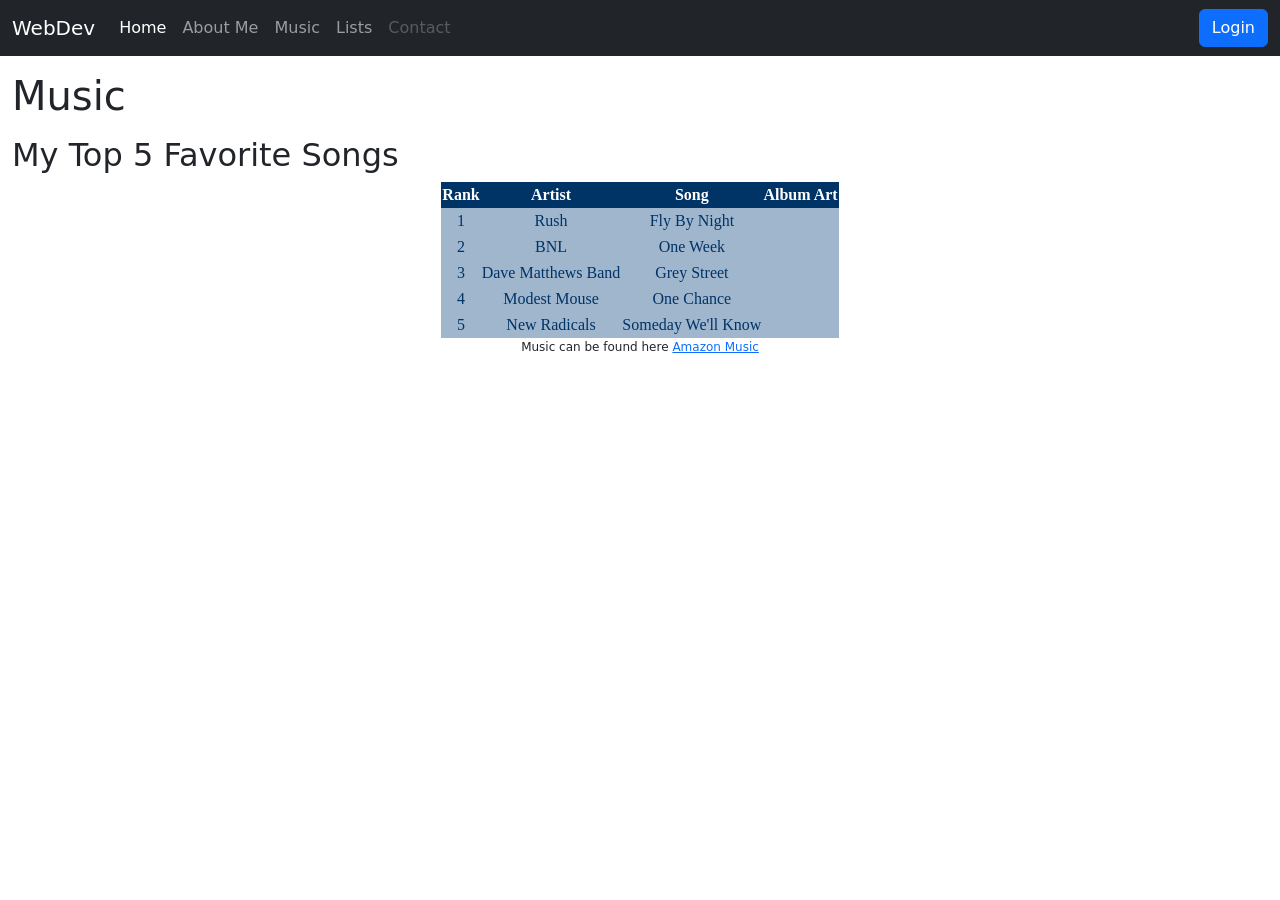
<file: Version3.0/user53.html/music.html>
<!DOCTYPE html>
<html lang="en">
<!--Version 3.0
        Name:
        Date Completed:
    -->

<head>
<link rel="stylesheet" href="CSS/style.css">
    <title>Music for Web Dev User ## </title>

    <!-- Meta -->
    <meta charset="utf-8">
    <meta http-equiv="X-UA-Compatible" content="IE=edge">
    <meta name="viewport" content="width=device-width, initial-scale=1, shrink-to-fit=no">
    <meta name="description" content="SHS WebDev Version 3.0 - My Favorite Music">

    <!-- CSS -->
    <!-- Bootstrap -->
    <link rel="stylesheet" href="https://cdnjs.cloudflare.com/ajax/libs/bootstrap/5.3.2/css/bootstrap.css">
    <!-- Font Awesome -->
    <link rel="stylesheet" href="https://cdnjs.cloudflare.com/ajax/libs/font-awesome/6.5.1/css/all.min.css">
    <!-- Animate -->
    <link rel="stylesheet" href="https://cdnjs.cloudflare.com/ajax/libs/animate.css/3.7.2/animate.min.css">
    <!-- Custom -->
    <link rel="stylesheet" href="">

    <!-- JavaScript -->
    <!-- These are needed to get the responsive menu to work -->
    <script src="https://cdnjs.cloudflare.com/ajax/libs/jquery/3.7.1/jquery.min.js"></script>
    <script src="https://cdnjs.cloudflare.com/ajax/libs/popper.js/2.11.8/umd/popper.min.js"></script>
    <script src="https://cdnjs.cloudflare.com/ajax/libs/bootstrap/5.3.2/js/bootstrap.bundle.min.js"></script>

    <!-- Custom styles for this template -->
    <style type="text/css">
        footer {
            font-size: 12px;
            text-align: center;
        }
    </style>
</head>

<body>
    <!---------------------------------- Begin the nav-bar ------------->
    <nav class="navbar navbar-expand-md navbar-dark bg-dark">
        <div class="container-fluid">
            <a href="http://shakonet.isd720.com" class="navbar-brand">WebDev</a>
            <button class="navbar-toggler" type="button" data-bs-toggle="collapse" data-bs-target="#collapsibleNavbar">
                <span class="navbar-toggler-icon"></span>
            </button>

            <div class="collapse navbar-collapse" id="collapsibleNavbar">
                <ul class="navbar-nav me-auto">
                    <!--↓↓↓↓↓↓↓↓↓↓↓↓↓↓↓↓↓↓↓↓↓↓ Edit These Items in your NavBar ↓↓↓↓↓↓↓↓↓↓↓↓↓↓↓-->
                    <li class="nav-item">
                        <a href="index.html" class="nav-link active">Home</a>
                    </li>
                    <li class="nav-item">
                        <a href="aboutMe.html" class="nav-link">About Me</a>
                    </li>
                    <li class="nav-item">
                        <a href="music.html" class="nav-link">Music</a>
                    </li>
                    <li class="nav-item">
                        <a href="list.html" class="nav-link">Lists</a>
                    </li>
                    <li class="nav-item">
                        <a href="mailto:sample@gmail.com?Subject=Hello" class="nav-link disabled" tabindex="-1">Contact</a>
                    </li>
                    <!--↑↑↑↑↑↑↑↑↑↑↑↑↑↑↑↑↑↑↑↑↑↑↑ Edit These Items in your NavBar ↑↑↑↑↑↑↑↑↑↑↑↑↑↑-->
                </ul>
                <form class="d-flex">
                    <button class="btn btn-primary" type="button">Login</button>
                </form>
            </div>
        </div>
    </nav>
    <!---------------------------------- End the nav-bar ------------------------------------->

    <main class="container-fluid mt-3">

        <h1 class="text-left my-3" tabindex="0">Music</h1>
        <!-- Edit this line for the title of your page -->

        <!--↓↓↓↓↓↓↓↓↓↓↓↓↓↓↓↓↓↓↓↓↓↓ Put your content below this line ↓↓↓↓↓↓↓↓↓↓↓↓↓↓↓↓↓↓↓↓↓↓-->
        <h2>My Top 5 Favorite Songs</h2>
        <table id="songs">
            <thead>
                <tr>
                    <th>Rank</th>
                    <th>Artist</th>
                    <th>Song</th>
                    <th>Album Art</th>
                </tr>
            </thead>
            <tr>
                <td>1</td>
                <td>Rush</td>
                <td>Fly By Night</td>
                <td></td>
            </tr>
            <tr>
                <td>2</td>
                <td>BNL</td>
                <td>One Week</td>
                <td></td>
            </tr>
            <tr>
                <td>3</td>
                <td>Dave Matthews Band</td>
                <td>Grey Street</td>
                <td></td>
            </tr>
            <tr>
                <td>4</td>
                <td>Modest Mouse</td>
                <td>One Chance</td>
                <td></td>
            </tr>
            <tr>
                <td>5</td>
                <td>New Radicals</td>
                <td>Someday We'll Know</td>
                <td></td>
            </tr>
        </table>
    </main>
    <!--↑↑↑↑↑↑↑↑↑↑↑↑↑↑↑↑↑↑↑↑↑↑ Make sure all your content is above this line ↑↑↑↑↑↑↑↑↑↑↑↑↑↑↑↑↑↑↑↑↑↑-->


    <!---------------------------------- Begin the footer ------------->
    <footer>
        <div>
            Music can be found here <a href="https://music.amazon.com"> Amazon Music</a>
        </div>
    </footer>
    <!---------------------------------- End the footer ------------->
</body>

</html>
</file>
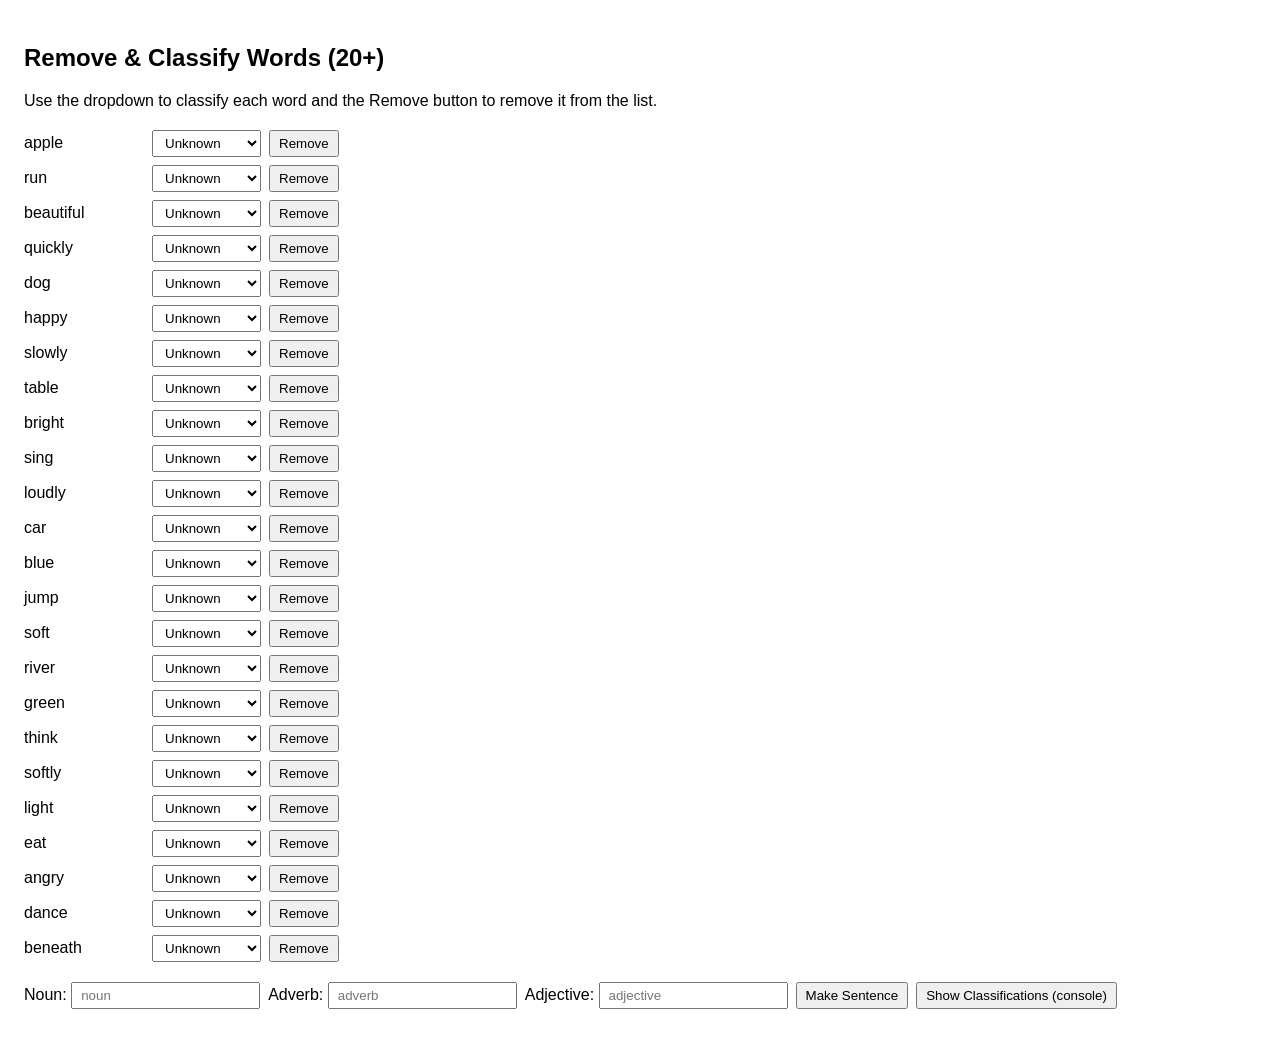
<file: Version7.0/user53.html/random.html>
<!DOCTYPE html>
<html lang="en">
<head>
    <meta charset="utf-8" />
    <meta name="viewport" content="width=device-width,initial-scale=1" />
    <title>Word Classifier & Sentence Maker</title>
    <style>
        body { font-family: Arial, sans-serif; padding: 1rem; }
        ul { list-style: none; padding: 0; max-width: 720px; }
        li { display: flex; gap: .5rem; align-items: center; padding: .25rem 0; }
        .word { min-width: 120px; }
        select, button, input { padding: .25rem .5rem; }
        #controls { margin-top: 1rem; display:flex; gap:.5rem; align-items:center; flex-wrap:wrap; }
        #sentence { margin-top: 1rem; font-weight:600; color: blue; }
        .removed { opacity:.4; text-decoration: line-through; }
    </style>
</head>
<body>
    <h2>Remove & Classify Words (20+)</h2>
    <p>Use the dropdown to classify each word and the Remove button to remove it from the list.</p>

    <ul id="wordList"></ul>

    <div id="controls">
        <label>Noun: <input id="nounInput" placeholder="noun"></label>
        <label>Adverb: <input id="adverbInput" placeholder="adverb"></label>
        <label>Adjective: <input id="adjectiveInput" placeholder="adjective"></label>
        <button id="makeBtn">Make Sentence</button>
        <button id="showClasses">Show Classifications (console)</button>
    </div>

    <div id="sentence" aria-live="polite"></div>

    <script>
        // initial words (>=20)
        const initialWords = [
            'apple','run','beautiful','quickly','dog','happy','slowly','table','bright',
            'sing','loudly','car','blue','jump','soft','river','green','think',
            'softly','light','eat','angry','dance','beneath'
        ];

        const wordList = document.getElementById('wordList');
        const classifications = {}; // word -> pos or "removed"

        function makeRow(word) {
            const li = document.createElement('li');
            const span = document.createElement('span');
            span.textContent = word;
            span.className = 'word';
            li.appendChild(span);

            const select = document.createElement('select');
            ['Unknown','Noun','Verb','Adjective','Adverb','Pronoun','Preposition','Conjunction','Interjection'].forEach(opt => {
                const o = document.createElement('option'); o.value = opt.toLowerCase(); o.text = opt; select.appendChild(o);
            });
            select.value = 'unknown';
            select.addEventListener('change', () => { classifications[word] = select.value; });
            li.appendChild(select);

            const rem = document.createElement('button');
            rem.textContent = 'Remove';
            rem.addEventListener('click', () => {
                classifications[word] = 'removed';
                span.classList.add('removed');
                select.disabled = true;
                rem.disabled = true;
            });
            li.appendChild(rem);

            return li;
        }

        // populate
        initialWords.forEach(w => {
            classifications[w] = 'unknown';
            wordList.appendChild(makeRow(w));
        });

        // sentence maker
        document.getElementById('makeBtn').addEventListener('click', () => {
            const noun = document.getElementById('nounInput').value.trim() || '[noun]';
            const adv = document.getElementById('adverbInput').value.trim() || '[adverb]';
            const adj = document.getElementById('adjectiveInput').value.trim() || '[adjective]';
            const sentence = `The ${adj} ${noun} ${adv}.`;
            document.getElementById('sentence').textContent = sentence[0].toUpperCase() + sentence.slice(1);
        });

        // utility: show current classifications in console
        document.getElementById('showClasses').addEventListener('click', () => console.log(JSON.stringify(classifications, null, 2)));
    </script>
</body>
</html>
</file>
<file: Version3.0/user53.html/CSS/style.css>
table {
	font-family: "Marker Felt", "Comic Sans MS", fantasy;
	color: #003366;
	margin-left: auto;
	margin-right: auto;
	text-align: left;
	border-collapse: collapse;
	border-spacing: 0px;
}

tr {
	border: 1px solid #ffffff;
	text-align: center;
	background-color:#9FB6CD; 
}

th {
	text-align: center;
	color: #ffffff;
	background-color: #003366;
}


<head>
    <title>Tag Practice</title>
    <style>
        
         {
            border: 2px blue;
            margin: 5px;
            padding: 5px;
        }
    </style>
</head>
<body>

    <main>
        <p>This is a paragraph inside the main container.</p>
        
        <p>This is <em>italic text</em> using the em tag.</p>

        <ol>
            <li>First list item</li>
            <li>Second list item</li>
        </ol>

        <div>This is a generic div container.</div>

    </main>

</body>
</html>
</file>
